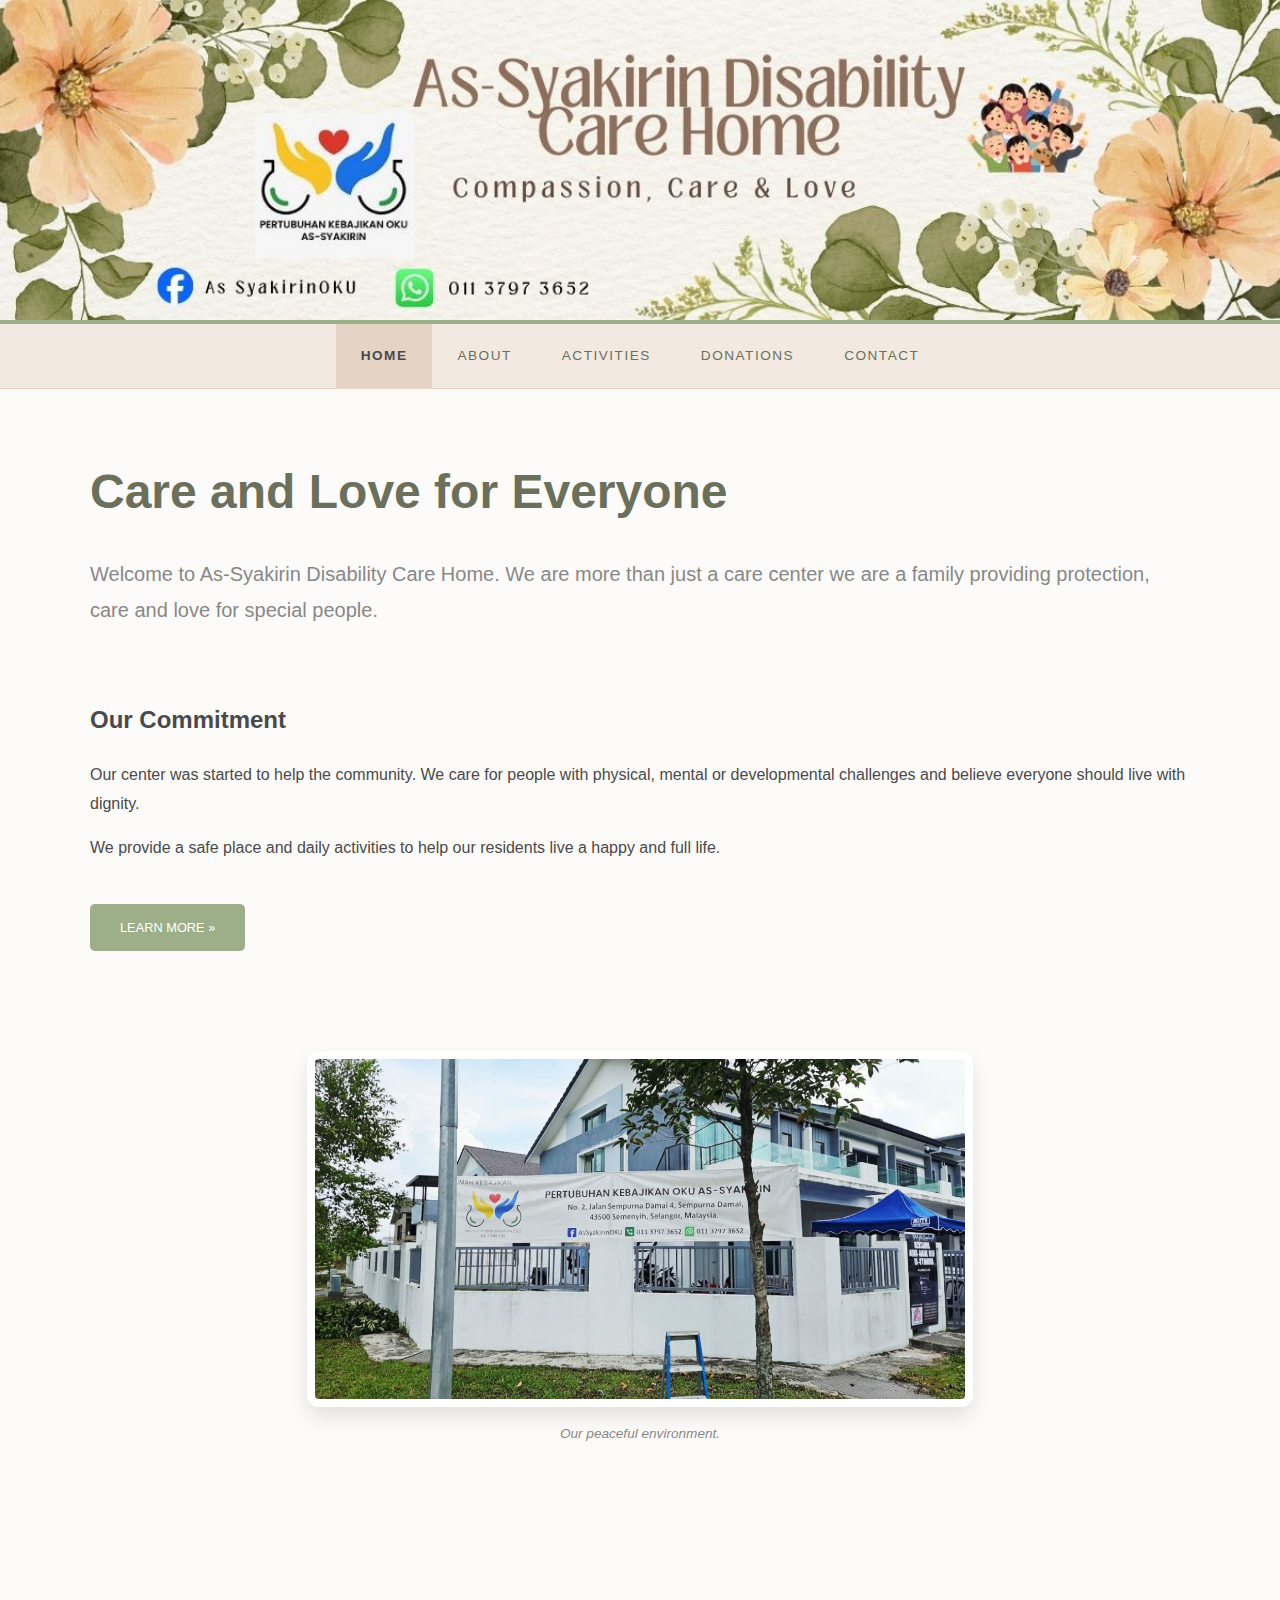
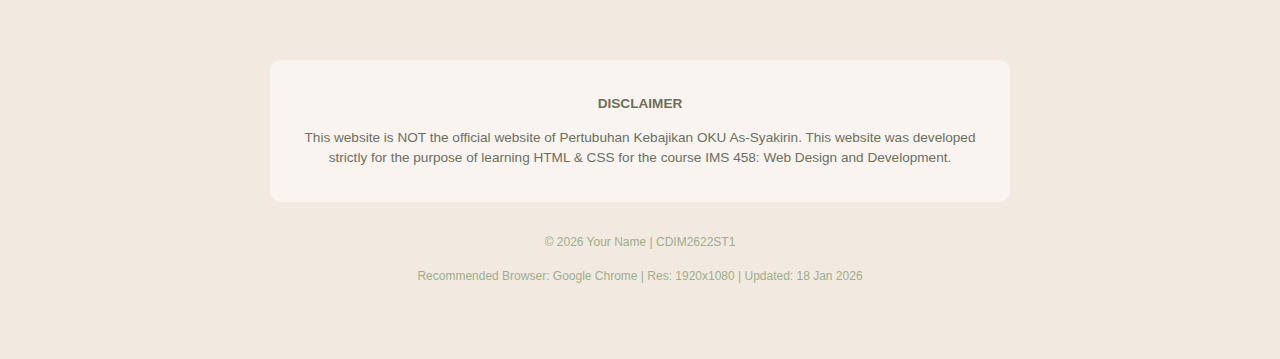
<file: index.html>
<!DOCTYPE html>
<html lang="en">
<head>
    <meta charset="UTF-8">
    <meta name="viewport" content="width=device-width, initial-scale=1.0">
    <meta name="description" content="Official learning project website for Pertubuhan Kebajikan OKU As-Syakirin. Providing care and support for people with disabilities.">
    <meta name="keywords" content="OKU, As-Syakirin, Charity Malaysia, Disability Care, IMS458">
    <meta name="author" content="NUR Farahiyah">
    
    <title>Home | Pertubuhan Kebajikan OKU As-Syakirin</title>
    
    <link rel="stylesheet" href="css-style.css">
</head>
<body>

    <header>
        <div class="header-container">
            <img src="banner as syakirin 1.jpg" alt="Pertubuhan Kebajikan OKU As-Syakirin" class="header-banner">
        </div>
    </header>

    <nav>
        <ul>
            <li><a href="index.html" class="active">Home</a></li>
            <li><a href="about.html">About</a></li>
            <li><a href="activities.html">Activities</a></li>
            <li><a href="donations.html">Donations</a></li>
            <li><a href="contact.html">Contact</a></li>
        </ul>
    </nav>

    <main class="main-wrapper">

        <section class="hero-section">
    <h1>Care and Love for Everyone</h1>
    <p class="lead-text">
        Welcome to As-Syakirin Disability Care Home. We are more than just a care center 
        we are a family providing protection, care and love for special people.
    </p>
</section>

        <section class="intro-grid">
            <div class="text-content">
                <h2>Our Commitment</h2>

               <p>
    Our center was started to help the community. We care for people with physical, mental 
    or developmental challenges and believe everyone should live with dignity.
</p>
<p>
    We provide a safe place and daily activities to help our residents live a happy and full life.
</p>

<a href="about.html" class="btn-link">Learn More &raquo;</a>

</div>

            <div class="image-content">
                <img src="as syakirin center 2.jpg" alt="As-Syakirin Center" class="featured-img">
                <p class="caption">Our peaceful environment.</p>
            </div>

        </section>
    </main>

    <footer>
        <div class="footer-container">
            <div class="disclaimer-area">
                <p><strong>DISCLAIMER</strong></p>
                <p>This website is NOT the official website of Pertubuhan Kebajikan OKU As-Syakirin. This website was developed strictly for the purpose of learning HTML & CSS for the course IMS 458: Web Design and Development.</p>
            </div>
            
            <div class="footer-info">
                <p>&copy; 2026 Your Name | CDIM2622ST1</p>
                <p>Recommended Browser: Google Chrome | Res: 1920x1080 | Updated: 18 Jan 2026</p>
            </div>
        </div>
    </footer>

</body>
</html>
</file>
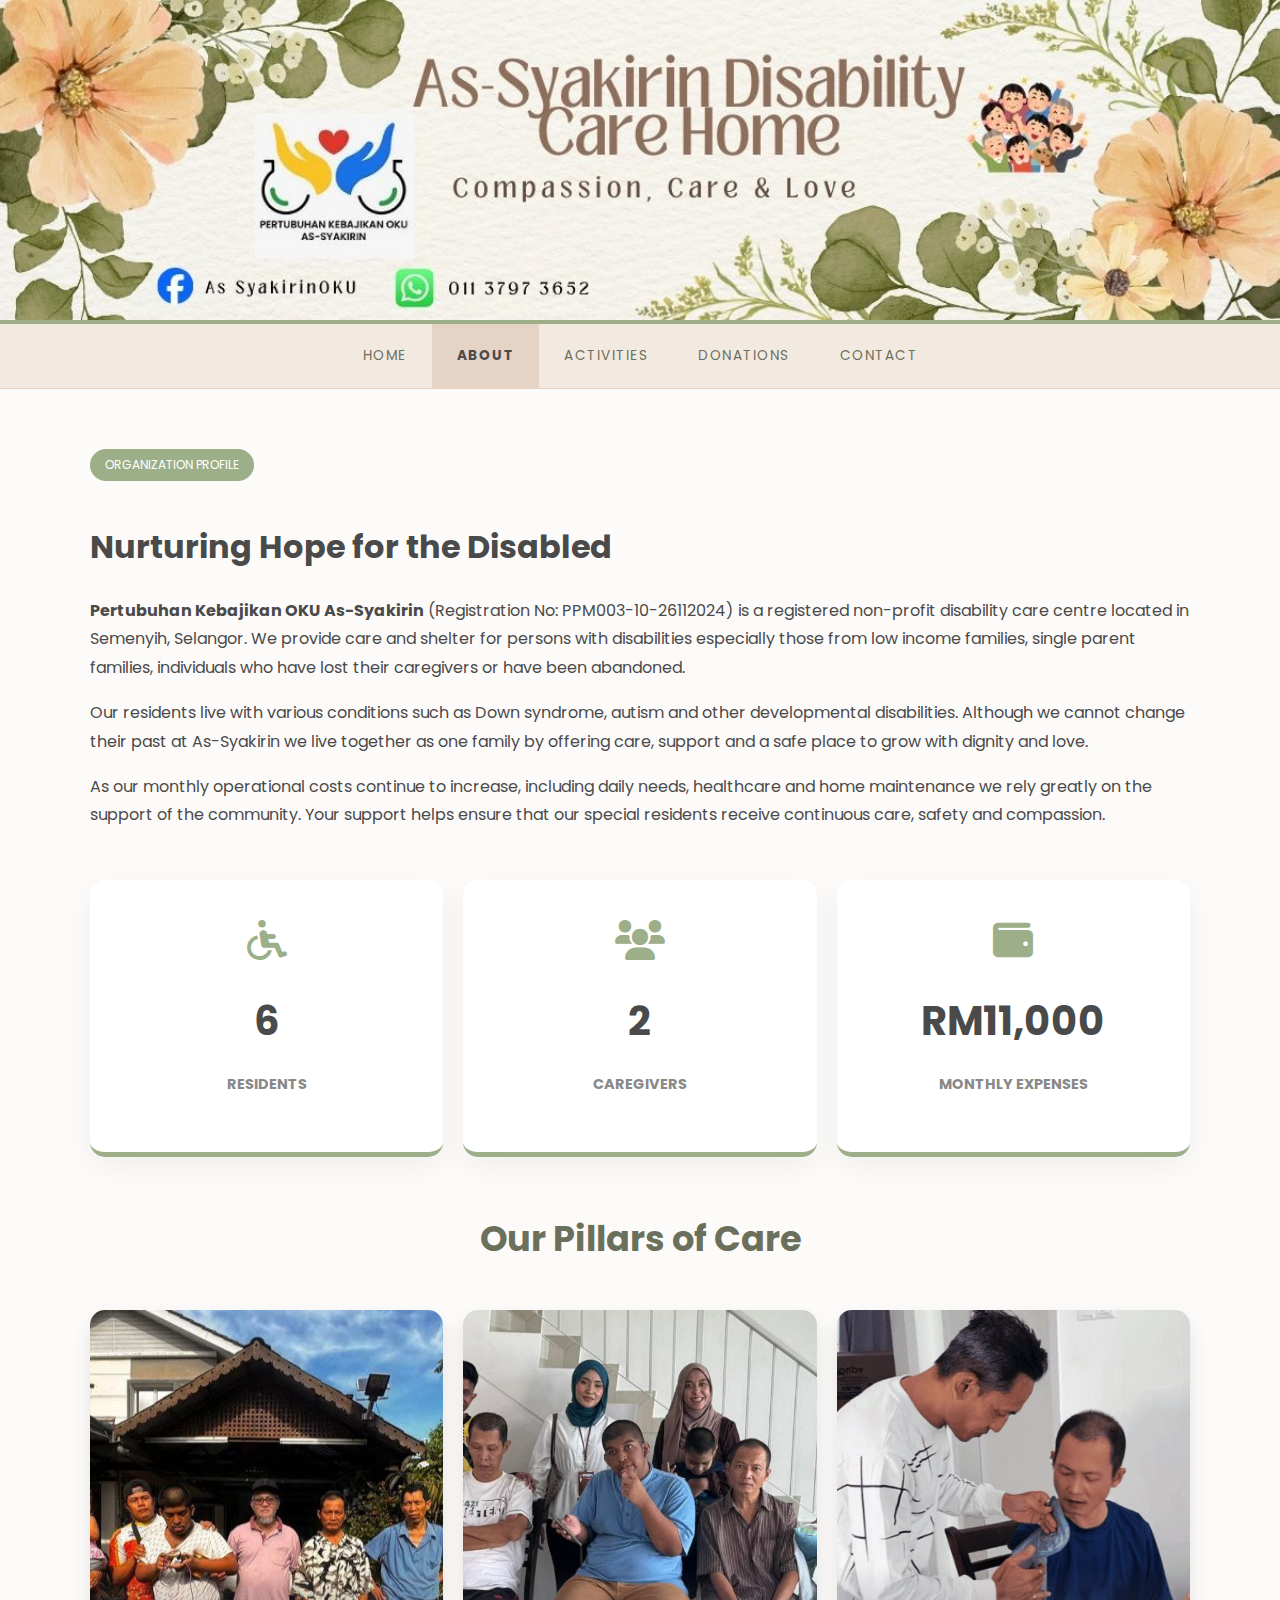
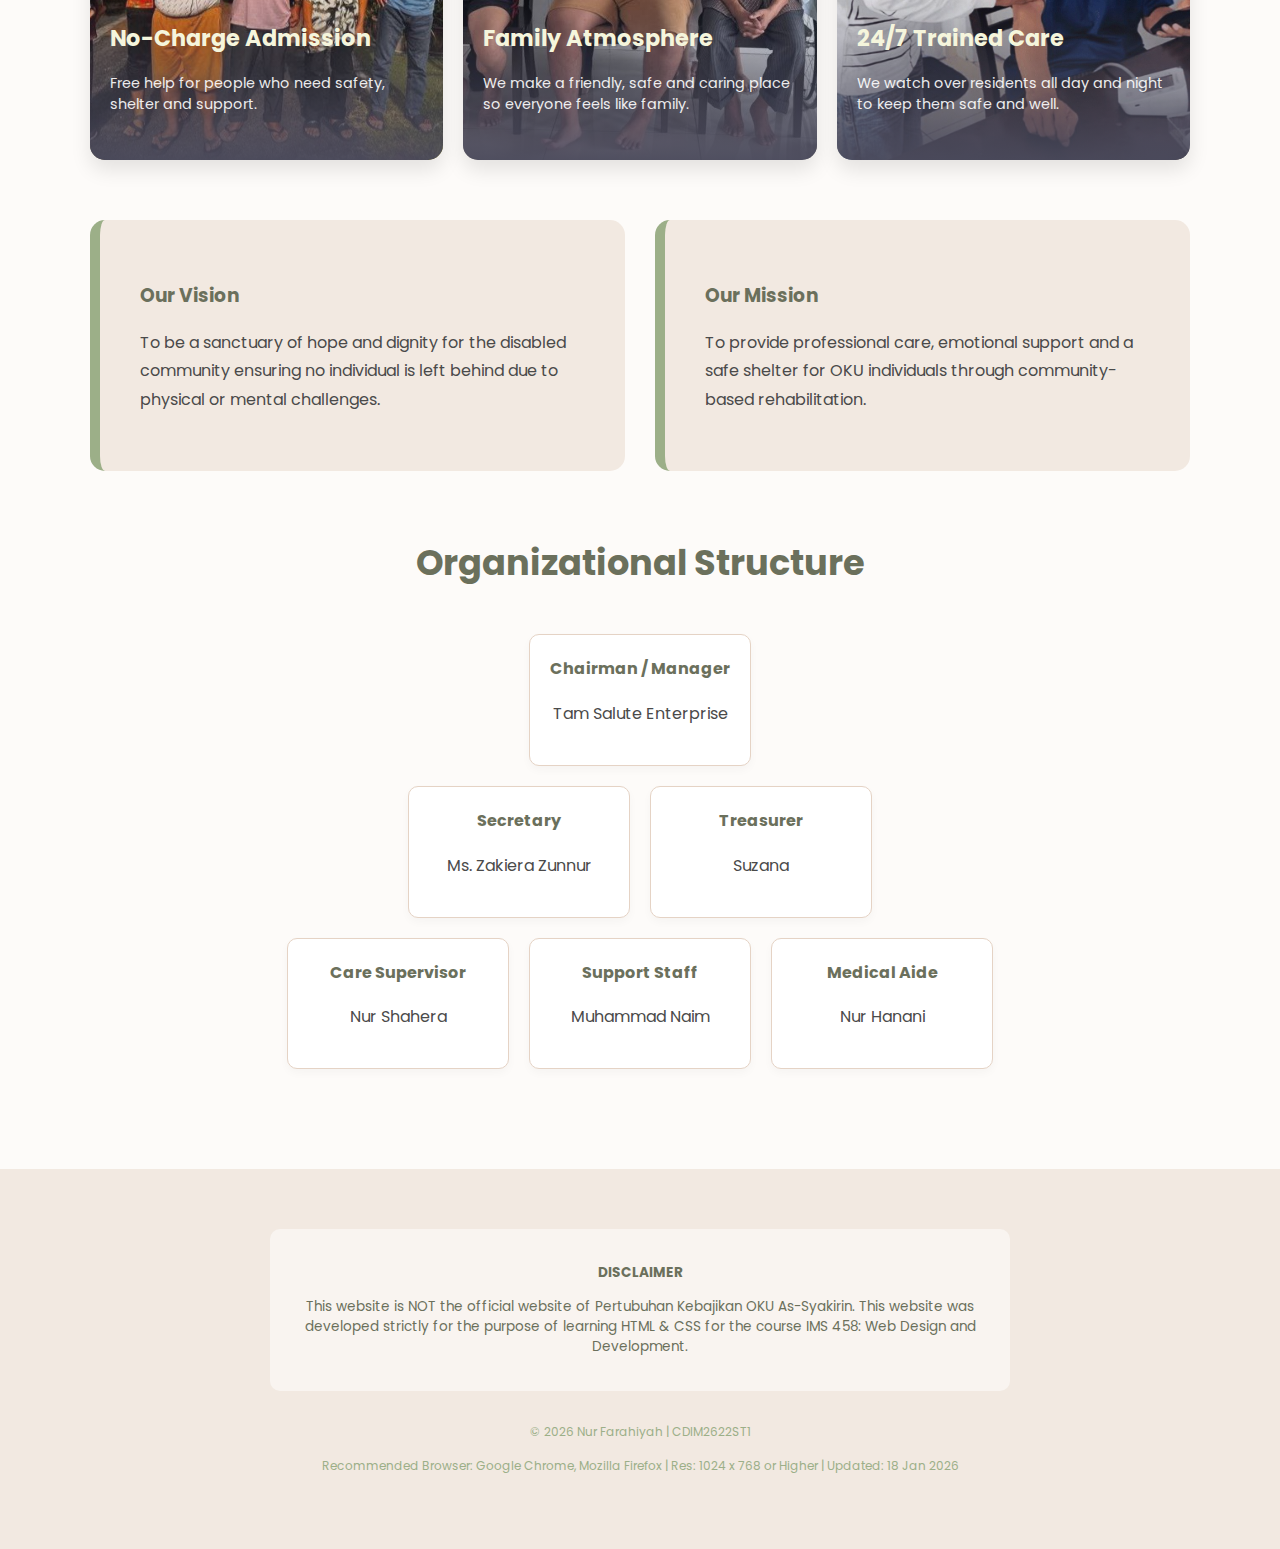
<file: about.html>
<!DOCTYPE html>
<html lang="en">
<head>
    <meta charset="UTF-8">
    <meta name="viewport" content="width=device-width, initial-scale=1.0">
    <meta name="description" content="Organization profile, vision, mission and statistics of As-Syakirin OKU Center Semenyih.">
    <meta name="author" content="Nur Farahiyah">
    <title>About Us | Pertubuhan Kebajikan OKU As-Syakirin</title>
    
    <link rel="stylesheet" href="https://fonts.googleapis.com/css2?family=Poppins:wght@300;400;600;700&display=swap">
    <link rel="stylesheet" href="https://cdnjs.cloudflare.com/ajax/libs/font-awesome/6.0.0/css/all.min.css">
    <link rel="stylesheet" href="css-style.css">
</head>
<body>

    <header>
        <div class="header-container">
            <img src="banner as syakirin 1.jpg" alt="About As-Syakirin" class="header-banner">
        </div>
    </header>

    <nav>
        <ul>
            <li><a href="index.html">Home</a></li>
            <li><a href="about.html" class="active">About</a></li>
            <li><a href="activities.html">Activities</a></li>
            <li><a href="donations.html">Donations</a></li>
            <li><a href="contact.html">Contact</a></li>
        </ul>
    </nav>

    <main class="main-wrapper">

        <section class="content-section">

    <div class="badge">Organization Profile</div>

    <h1>Nurturing Hope for the Disabled</h1>

    <p>
        <strong>Pertubuhan Kebajikan OKU As-Syakirin</strong>
        (Registration No: PPM003-10-26112024) is a registered non-profit disability care centre
        located in Semenyih, Selangor. We provide care and shelter for persons with disabilities
        especially those from low income families, single parent families, individuals who have
        lost their caregivers or have been abandoned.
    </p>

    <p>
        Our residents live with various conditions such as Down syndrome, autism and other
        developmental disabilities. Although we cannot change their past at As-Syakirin
        we live together as one family by offering care, support and a safe place to grow
        with dignity and love.
    </p>

    <p>
        As our monthly operational costs continue to increase, including daily needs,
        healthcare and home maintenance we rely greatly on the support of the community.
        Your support helps ensure that our special residents receive continuous care,
        safety and compassion.
    </p>

</section>

        <section class="stats-grid">
            <div class="stat-card">
                <i class="fas fa-wheelchair"></i>
                <h2>6</h2>
                <p>Residents</p>
            </div>
            <div class="stat-card">
                <i class="fas fa-users"></i>
                <h2>2</h2>
                <p>Caregivers</p>
            </div>
            <div class="stat-card">
                <i class="fas fa-wallet"></i>
                <h2>RM11,000</h2>
                <p>Monthly Expenses</p>
            </div>
        </section>

        <section class="features-section">
            <h2 class="section-title">Our Pillars of Care</h2>
            <div class="features-grid">
                <div class="feature-item">
                    <img src="free intake.jpg" alt="Admission System">
                    <div class="feature-overlay">
                        <h3>No-Charge Admission</h3>
                        <p>Free help for people who need safety, shelter and support.</p>
                    </div>
                </div>
                <div class="feature-item">
                    <img src="family atmosphere.jpg" alt="Family Environment">
                    <div class="feature-overlay">
                        <h3>Family Atmosphere</h3>
                        <p>We make a friendly, safe and caring place so everyone feels like family.</p>
                    </div>
                </div>
                <div class="feature-item">
                    <img src="trained care 1.jpg" alt="Trained Care">
                    <div class="feature-overlay">
                        <h3>24/7 Trained Care</h3>
                        <p>We watch over residents all day and night to keep them safe and well.</p>
                    </div>
                </div>
            </div>
        </section>

        <section class="mission-vision-grid">
            <div class="box-card">
                <h3>Our Vision</h3>
                <p>To be a sanctuary of hope and dignity for the disabled community ensuring no individual is left behind due to physical or mental challenges.</p>
            </div>
            <div class="box-card">
                <h3>Our Mission</h3>
                <p>To provide professional care, emotional support and a safe shelter for OKU individuals through community-based rehabilitation.</p>
            </div>
        </section>

        <section class="org-section">
            <h2 class="section-title">Organizational Structure</h2>
            <div class="org-chart">
                <div class="chart-row">
                    <div class="chart-node top">
                        <strong>Chairman / Manager</strong>
                        <p>Tam Salute Enterprise</p>
                    </div>
                </div>
                <div class="chart-row">
                    <div class="chart-node middle">
                        <strong>Secretary</strong>
                        <p>Ms. Zakiera Zunnur</p>
                    </div>
                    <div class="chart-node middle">
                        <strong>Treasurer</strong>
                        <p>Suzana</p>
                    </div>
                </div>
                <div class="chart-row">
                    <div class="chart-node bottom">
                        <strong>Care Supervisor</strong>
                        <p>Nur Shahera</p>
                    </div>
                    <div class="chart-node bottom">
                        <strong>Support Staff</strong>
                        <p>Muhammad Naim</p>
                    </div>
                    <div class="chart-node bottom">
                        <strong>Medical Aide</strong>
                        <p>Nur Hanani</p>
                    </div>
                </div>
            </div>
        </section>
    </main>

   <footer>
    <div class="footer-container">
        <div class="disclaimer-area">
            <p><strong>DISCLAIMER</strong></p>
            <p>This website is NOT the official website of Pertubuhan Kebajikan OKU As-Syakirin. This website was developed strictly for the purpose of learning HTML & CSS for the course IMS 458: Web Design and Development.</p>
        </div>
        
        <div class="footer-info">
            <p>&copy; 2026 Nur Farahiyah | CDIM2622ST1</p>
            <p>Recommended Browser: Google Chrome, Mozilla Firefox | Res: 1024 x 768 or Higher | Updated: 18 Jan 2026</p>
        </div>
    </div>
</footer>

</body>
</html>
</file>
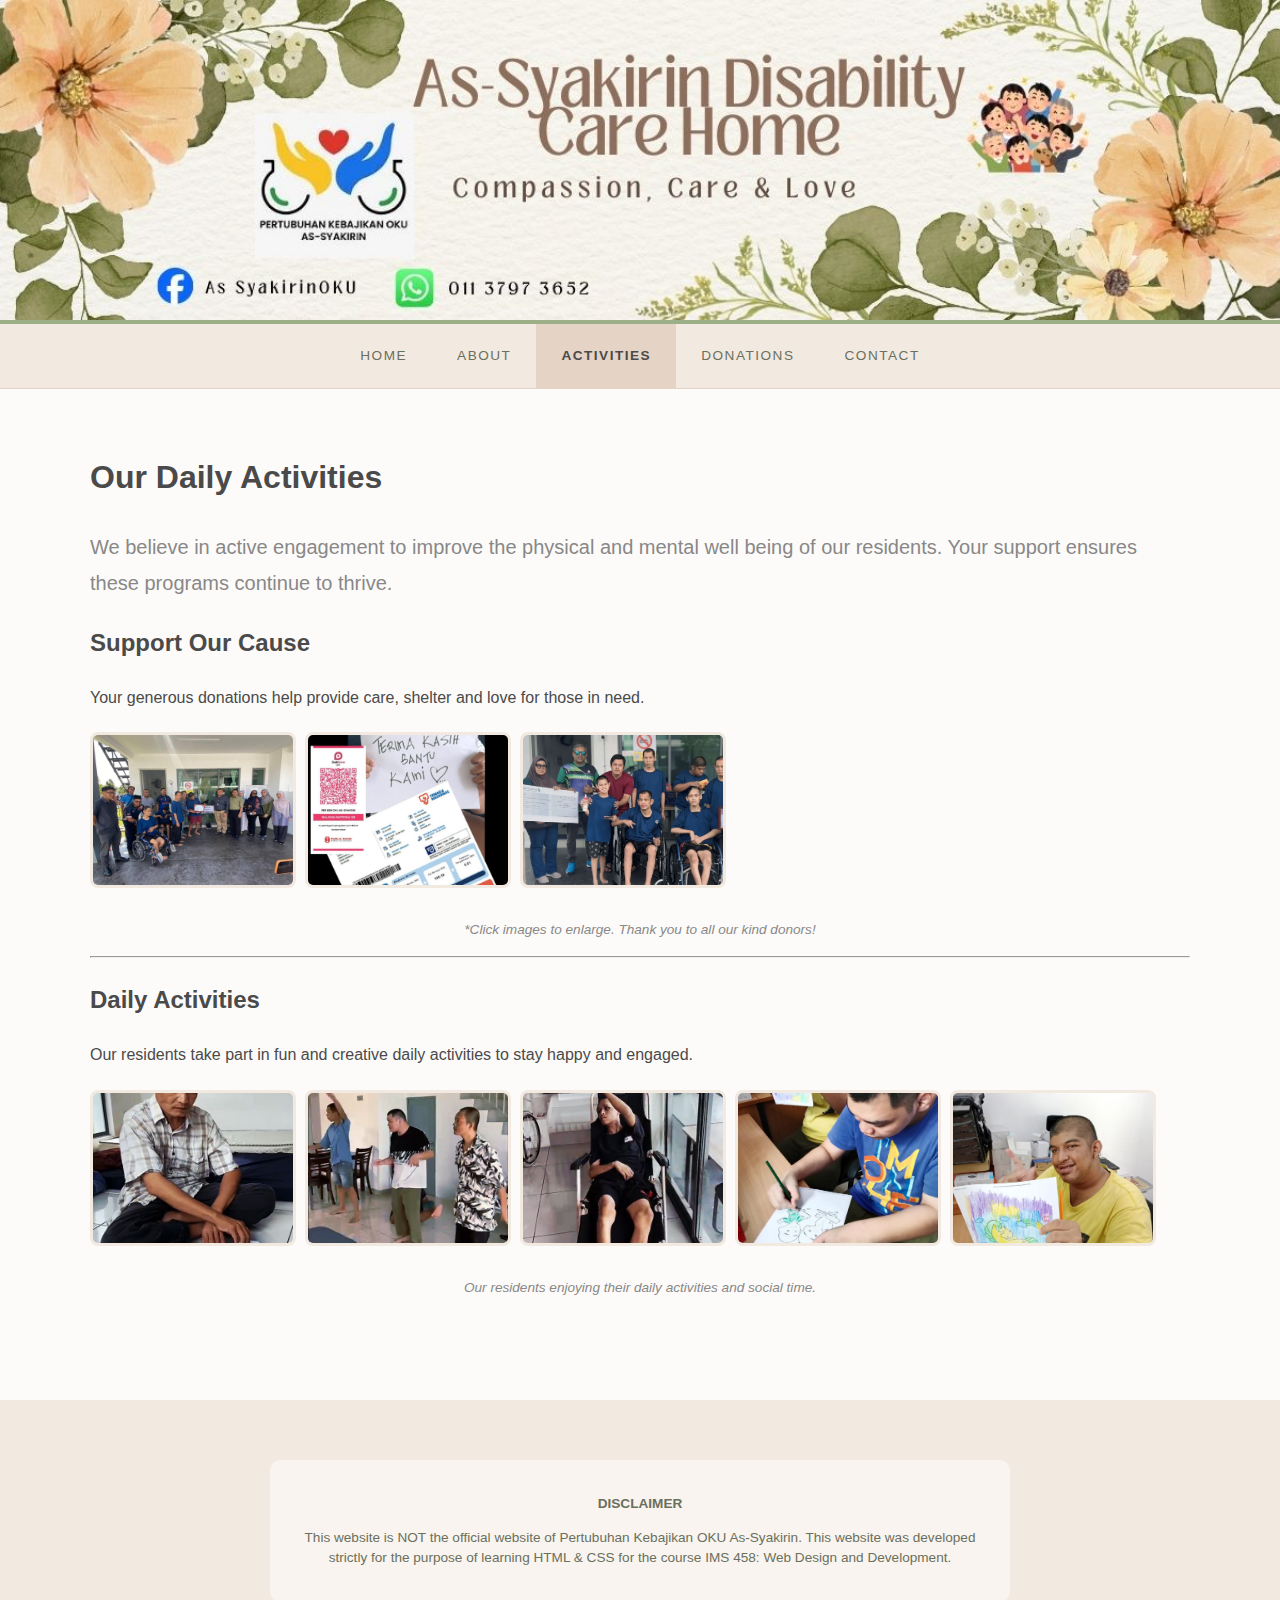
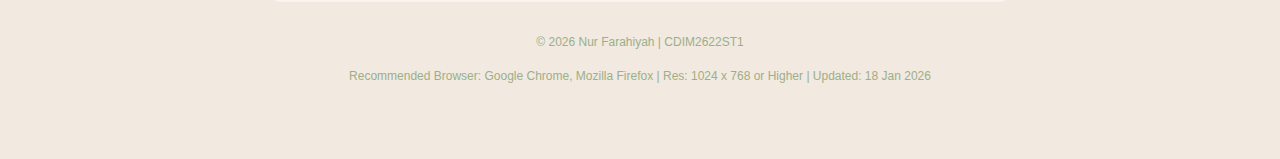
<file: activities.html>
<!DOCTYPE html>
<html lang="en">
<head>
    <meta charset="UTF-8">
    <meta name="viewport" content="width=device-width, initial-scale=1.0">
    <meta name="description" content="Activities and rehabilitation programs at As-Syakirin OKU Center.">
    <meta name="author" content="Nur Farahiyah">
    <title>Activities | Pertubuhan Kebajikan OKU As-Syakirin</title>
    <link rel="stylesheet" href="css-style.css">
</head>
<body>

    <header>
        <div class="header-container">
            <img src="banner as syakirin 1.jpg" alt="Activities at As-Syakirin" class="header-banner">
        </div>
    </header>

    <nav>
        <ul>
            <li><a href="index.html">Home</a></li>
            <li><a href="about.html">About</a></li>
            <li><a href="activities.html" class="active">Activities</a></li>
            <li><a href="donations.html">Donations</a></li>
            <li><a href="contact.html">Contact</a></li>
        </ul>
    </nav>

    <main class="main-wrapper">
        <section class="content-section">
            <h1>Our Daily Activities</h1>
            <p class="lead-text">We believe in active engagement to improve the physical and mental well being of our residents. Your support ensures these programs continue to thrive.</p>
        </section>


    <section class="donations">

    <h2>Support Our Cause</h2>

    <p>Your generous donations help provide care, shelter and love for those in need.</p>
    <div class="thumbnail-gallery">

        <a href="donation activities 1.jpg" target="_blank">
            <img src="donation activities 1.jpg" alt="Donation Impact" class="thumb">
        </a>

        <a href="donation activities 2.jpg" target="_blank">
            <img src="donation activities 2.jpg" alt="Donation Support" class="thumb">
        </a>

        <a href="donation activities 3.jpg" target="_blank">
            <img src="donation activities 3.jpg" alt="Donor Contribution" class="thumb">
        </a>

    </div>

    <p class="caption"><i>*Click images to enlarge. Thank you to all our kind donors!</i></p>
</section>


        <hr>

    <section class="daily-activities">

    <h2>Daily Activities</h2>

    <p>Our residents take part in fun and creative daily activities to stay happy and engaged.</p>

    <div class="thumbnail-gallery">

        <a href="activities 1.jpg" target="_blank">
            <img src="activities 1.jpg" alt="Daily Activity 1" class="thumb">
        </a>
        <a href="activities 2.jpg" target="_blank">
            <img src="activities 2.jpg" alt="Daily Activity 2" class="thumb">
        </a>
        <a href="activities 3.jpg" target="_blank">
            <img src="activities 3.jpg" alt="Daily Activity 3" class="thumb">
        </a>
        <a href="activities 4.jpg" target="_blank">
            <img src="activities 4.jpg" alt="Daily Activity 4" class="thumb">
        </a>
        <a href="activities 5.jpg" target="_blank">
            <img src="activities 5.jpg" alt="Daily Activity 5" class="thumb">
        </a>
    </div>
    <p class="caption"><i>Our residents enjoying their daily activities and social time.</i></p>

</section>


    </main>

    <footer>
    <div class="footer-container">
        <div class="disclaimer-area">
            <p><strong>DISCLAIMER</strong></p>
            <p>This website is NOT the official website of Pertubuhan Kebajikan OKU As-Syakirin. This website was developed strictly for the purpose of learning HTML & CSS for the course IMS 458: Web Design and Development.</p>
        </div>
        
        <div class="footer-info">
            <p>&copy; 2026 Nur Farahiyah | CDIM2622ST1</p>
            <p>Recommended Browser: Google Chrome, Mozilla Firefox | Res: 1024 x 768 or Higher | Updated: 18 Jan 2026</p>
        </div>
    </div>
</footer>

</body>
</html>
</file>
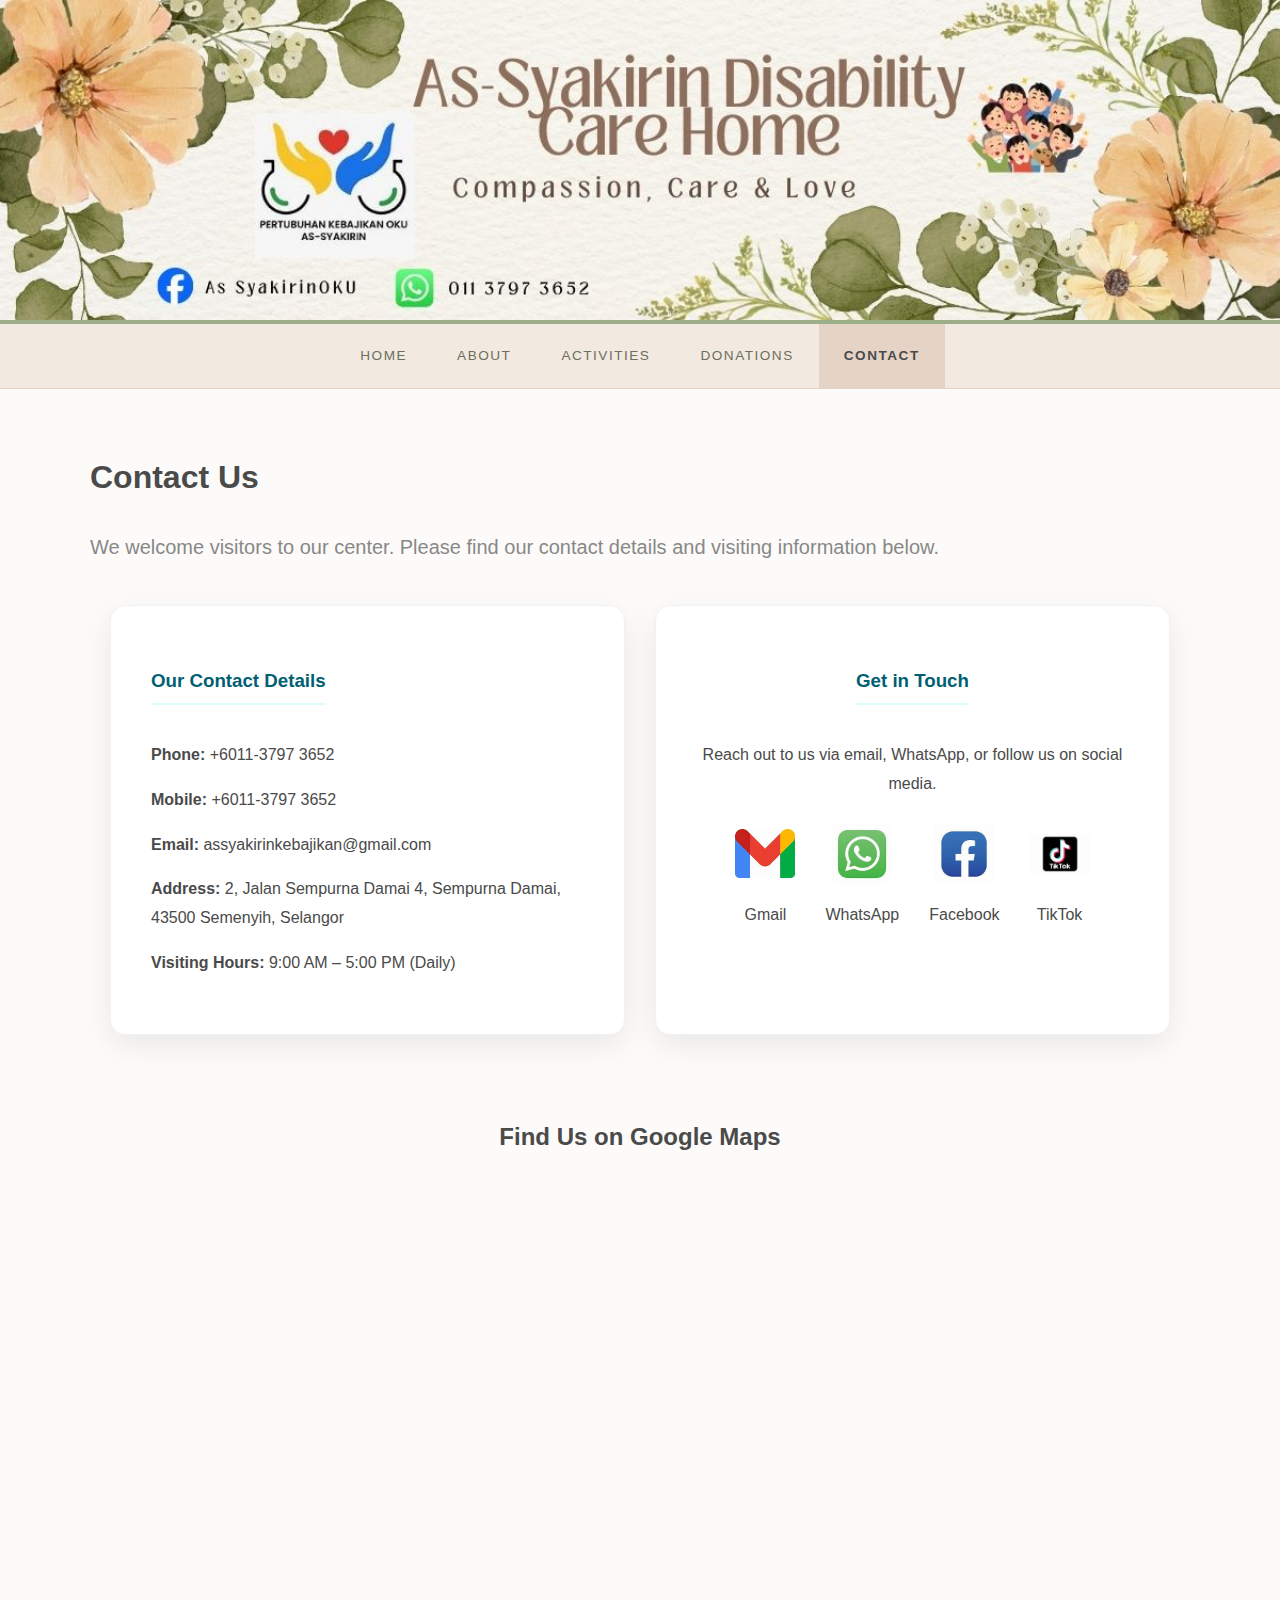
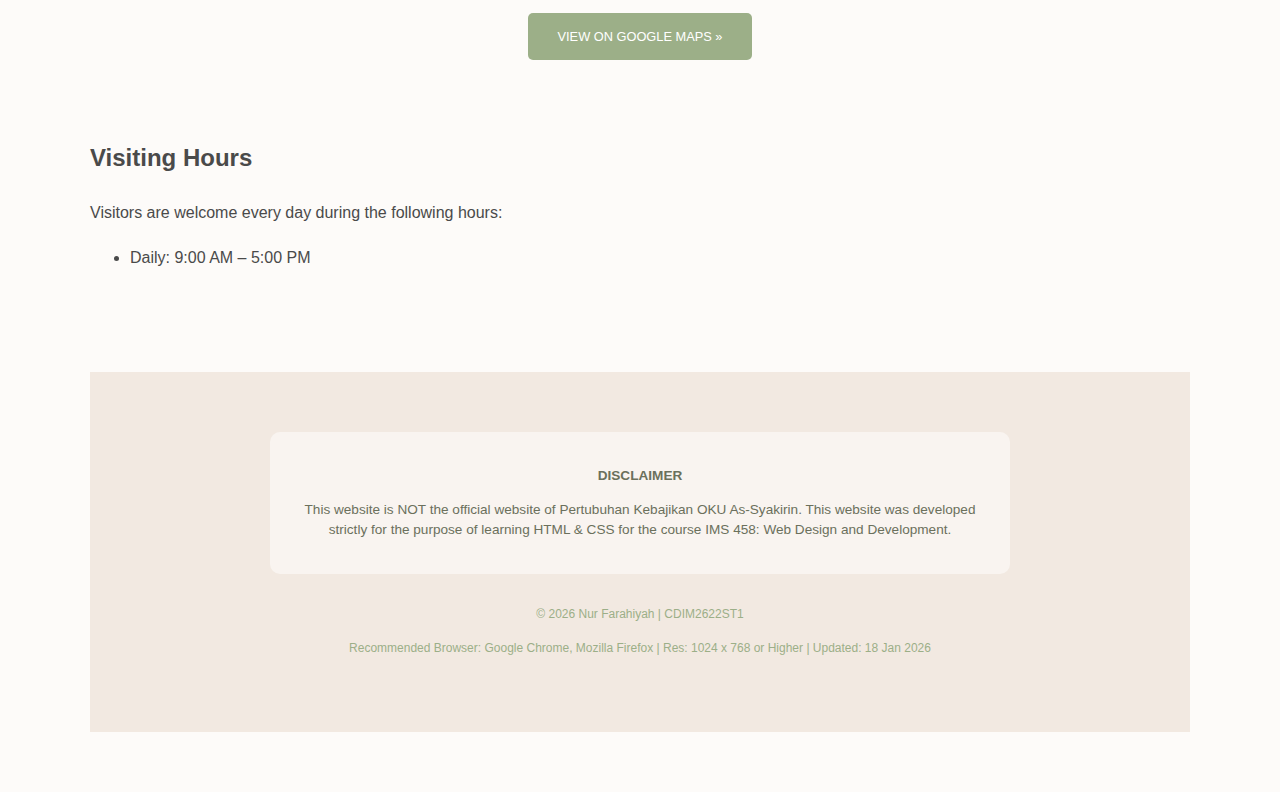
<file: contact.html>
<!DOCTYPE html>
<html lang="en">
<head>
    <meta charset="UTF-8">
    <meta name="viewport" content="width=device-width, initial-scale=1.0">
    <meta name="description" content="Contact Pertubuhan Kebajikan OKU As-Syakirin. Visit our center in Semenyih, Selangor.">
    <meta name="author" content="Nur Farahiyah">
    
    <title>Contact | Pertubuhan Kebajikan OKU As-Syakirin</title>
    <link rel="stylesheet" href="css-style.css">
</head>
<body>

    <header>
        <div class="header-container">
            <img src="banner as syakirin 1.jpg" alt="Pertubuhan Kebajikan OKU As-Syakirin" class="header-banner">
        </div>
    </header>

    <!-- Navigation menu same as index.html -->
    <nav>
        <ul>
            <li><a href="index.html">Home</a></li>
            <li><a href="about.html">About</a></li>
            <li><a href="activities.html">Activities</a></li>
            <li><a href="donations.html">Donations</a></li>
            <li><a href="contact.html" class="active">Contact</a></li>
        </ul>
    </nav>

   <main class="main-wrapper">
    <section class="content-section">
        <h1>Contact Us</h1>
        <p class="lead-text">We welcome visitors to our center. Please find our contact details and visiting information below.</p>
    </section>

    <div class="contact-grid-container">
        
        <div class="info-card">
            <h3>Our Contact Details</h3>
            <div class="info-details">
                <p><strong>Phone:</strong> +6011-3797 3652</p>
                <p><strong>Mobile:</strong> +6011-3797 3652</p>
                <p><strong>Email:</strong> assyakirinkebajikan@gmail.com</p>
                <p><strong>Address:</strong> 2, Jalan Sempurna Damai 4, Sempurna Damai, 43500 Semenyih, Selangor</p>
                <p><strong>Visiting Hours:</strong> 9:00 AM – 5:00 PM (Daily)</p>
            </div>
        </div>

        <div class="info-card center-card">
            <h3>Get in Touch</h3>
            <p>Reach out to us via email, WhatsApp, or follow us on social media.</p>
            
            <div class="contact-icons">
                <div class="icon-group">
                    <a href="mailto:assyakirinkebajikan@gmail.com"><img src="email.jpg" alt="Email" class="contact-icon"></a>
                    <span>Gmail</span>
                </div>
                <div class="icon-group">
                    <a href="https://wa.me/601137973652"><img src="WhatsApp.jpg" alt="WhatsApp" class="contact-icon"></a>
                    <span>WhatsApp</span>
                </div>
                <div class="icon-group">
                    <a href="https://www.facebook.com/share/17rQ4WZTKR/"><img src="Facebook.jpg" alt="Facebook" class="contact-icon"></a>
                    <span>Facebook</span>
                </div>
                <div class="icon-group">
                    <a href="https://www.tiktok.com/@as.syakirin1"><img src="tiktok.jpg" alt="TikTok" class="contact-icon"></a>
                    <span>TikTok</span>
                </div>
            </div>
        </div>
    </div>


        <!-- Google Maps -->
        <section class="map-section">
            <h2>Find Us on Google Maps</h2>

            <!-- Embedded map -->
            <iframe
                src="https://www.google.com/maps?q=Pertubuhan+Kebajikan+OKU+As-Syakirin,+Semenyih,+Selangor&output=embed"
                width="100%"
                height="400"
                style="border:0;"
                allowfullscreen=""
                loading="lazy">
            </iframe>


            <!-- Button to view in Google Maps -->
            <p style="text-align:center; margin-top:10px;">
                <a href="https://maps.app.goo.gl/xjSoixy4AiNuCTu87?g_st=atm" target="_blank" class="btn-link">
                    View on Google Maps &raquo;
                </a>
            </p>
        </section>


<!-- Visiting Hours -->
<section class="visiting-hours">
    <h2>Visiting Hours</h2>
    <p>Visitors are welcome every day during the following hours:</p>
    <ul>
        <li>Daily: 9:00 AM – 5:00 PM</li>
    </ul>
</section>


<footer>
    <div class="footer-container">
        <div class="disclaimer-area">
            <p><strong>DISCLAIMER</strong></p>
            <p>This website is NOT the official website of Pertubuhan Kebajikan OKU As-Syakirin. This website was developed strictly for the purpose of learning HTML & CSS for the course IMS 458: Web Design and Development.</p>
        </div>
        
        <div class="footer-info">
            <p>&copy; 2026 Nur Farahiyah | CDIM2622ST1</p>
            <p>Recommended Browser: Google Chrome, Mozilla Firefox | Res: 1024 x 768 or Higher | Updated: 18 Jan 2026</p>
        </div>
    </div>
</footer>


</body>
</html>
</file>
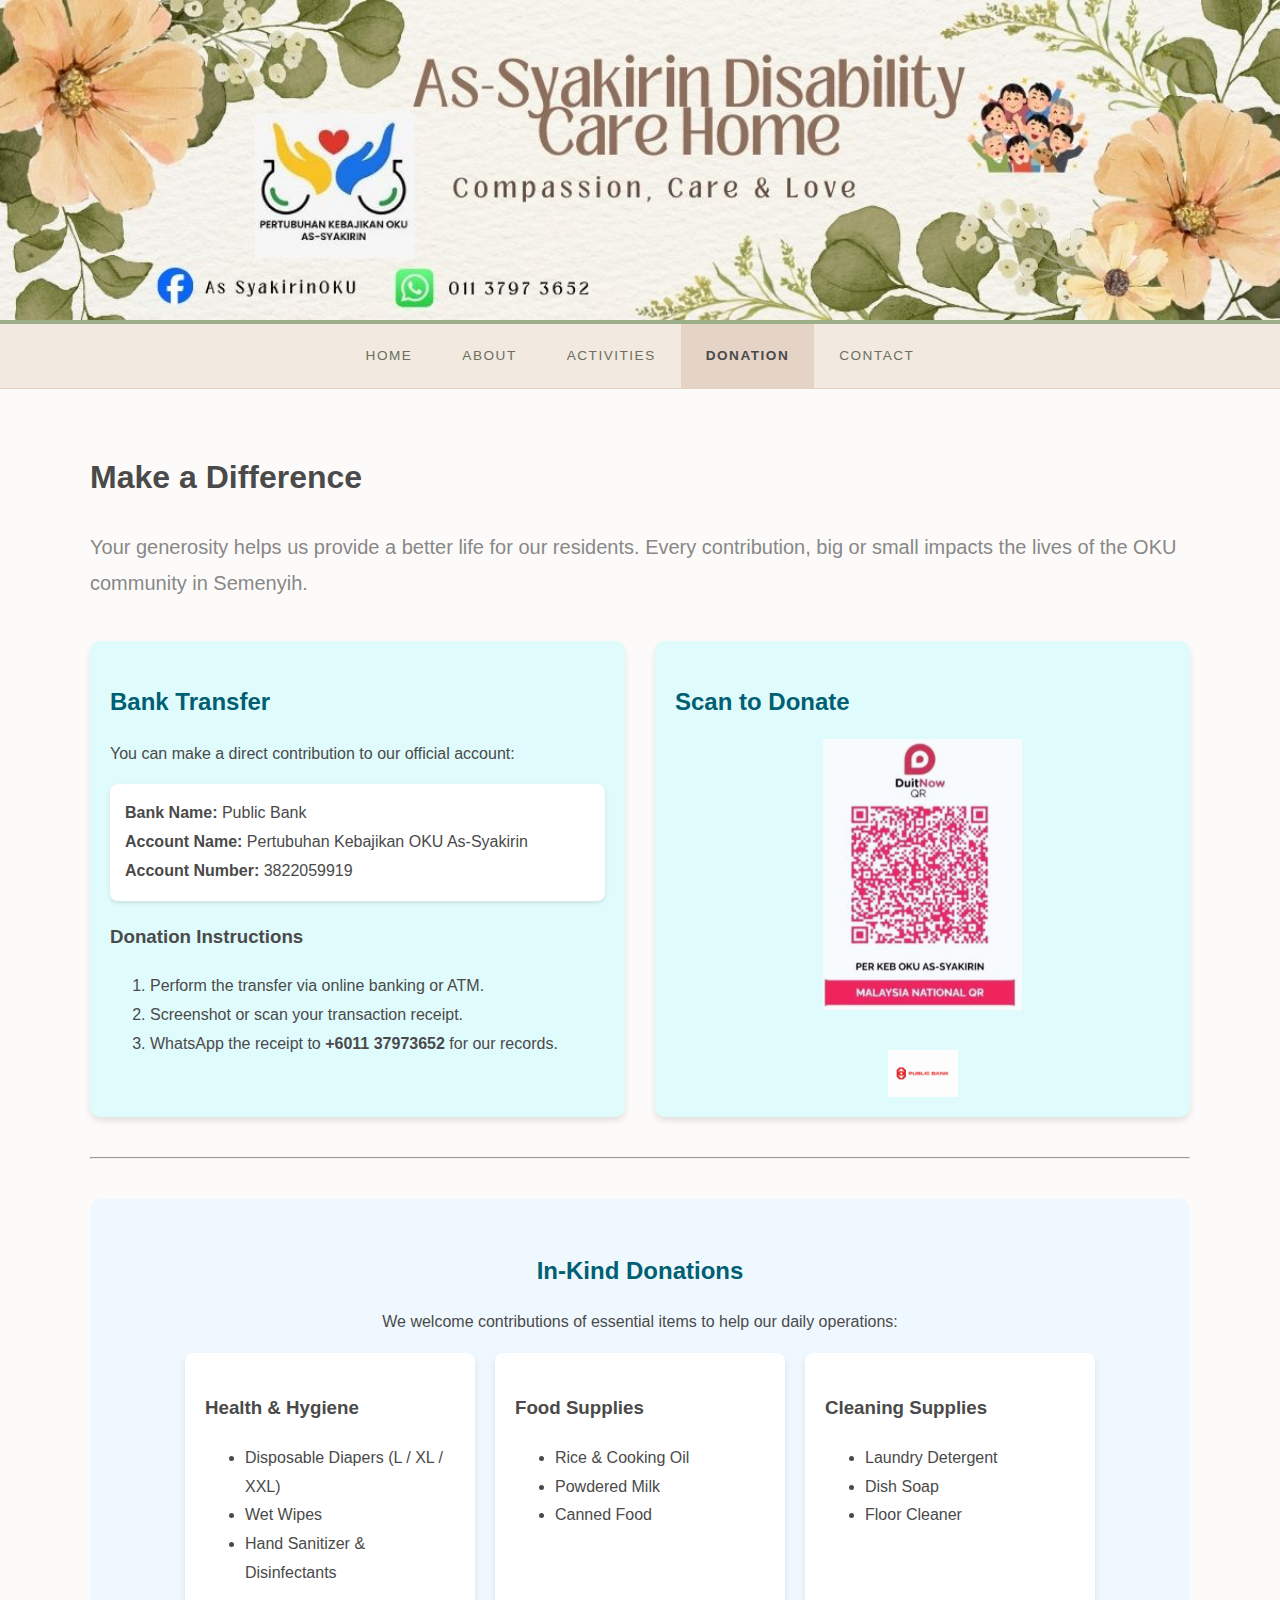
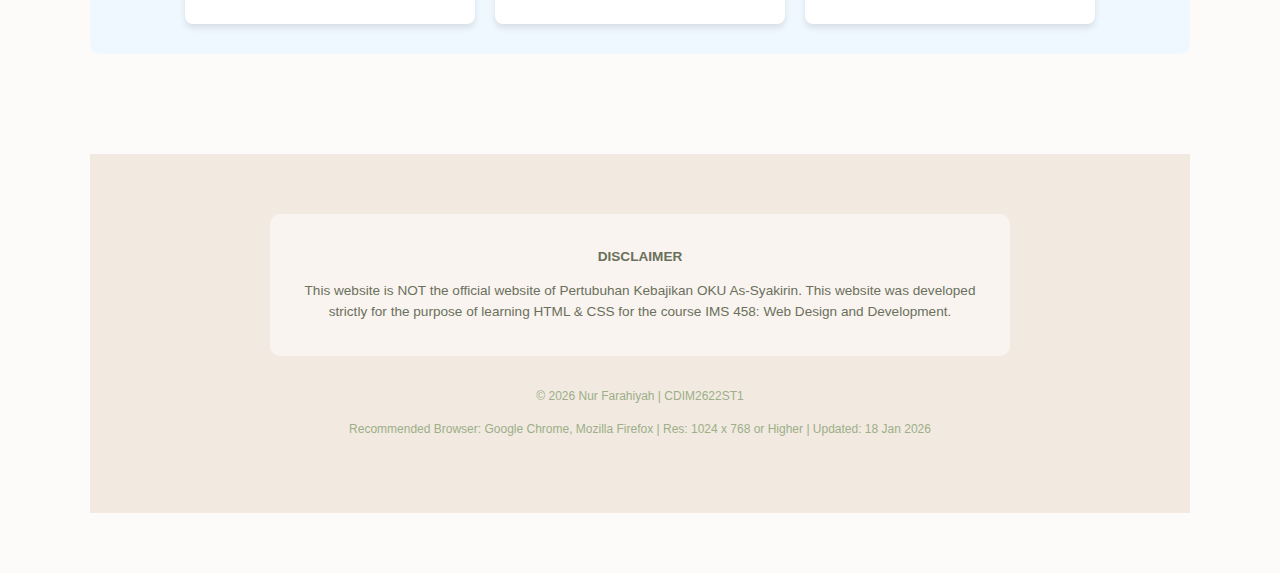
<file: donations.html>
<!DOCTYPE html>
<html lang="en">
<head>
    <meta charset="UTF-8">
    <meta name="viewport" content="width=device-width, initial-scale=1.0">
    <meta name="description" content="Support Pertubuhan Kebajikan OKU As-Syakirin through donations and in-kind contributions.">
    <meta name="author" content="Nur Farahiyah">
    <title>Donation | Pertubuhan Kebajikan OKU As-Syakirin</title>
    <link rel="stylesheet" href="css-style.css">
</head>
<body>

    <header>
        <div class="header-container">
            <img src="banner as syakirin 1.jpg" alt="Support As-Syakirin" class="header-banner">
        </div>
    </header>

    <nav>
        <ul>
            <li><a href="index.html">Home</a></li>
            <li><a href="about.html">About</a></li>
            <li><a href="activities.html">Activities</a></li>
            <li><a href="donation.html" class="active">Donation</a></li>
            <li><a href="contact.html">Contact</a></li>
        </ul>
    </nav>

    <main class="main-wrapper">
        <section class="content-section">
            <h1>Make a Difference</h1>
            <p class="lead-text">Your generosity helps us provide a better life for our residents. Every contribution, big or small impacts the lives of the OKU community in Semenyih.</p>
        </section>

        <section class="donation-grid">
            <div class="bank-info">
                <h2>Bank Transfer</h2>
                <p>You can make a direct contribution to our official account:</p>
                <div class="bank-card">
                    <strong>Bank Name:</strong> Public Bank<br>
                    <strong>Account Name:</strong> Pertubuhan Kebajikan OKU As-Syakirin<br>
                    <strong>Account Number:</strong> 3822059919
                </div>
                
                <h3>Donation Instructions</h3>
                <ol>
                    <li>Perform the transfer via online banking or ATM.</li>
                    <li>Screenshot or scan your transaction receipt.</li>
                    <li>WhatsApp the receipt to <strong>+6011 37973652</strong> for our records.</li>
                </ol>
            </div>

        <div class="qr-section">
  <h2>Scan to Donate</h2>

  <div class="qr-container">
    <!-- QR Code -->

<a href="Qr.jpg" target="_blank">

    <img src="Qr.jpg" alt="DuitNow QR Code" class="qr-image">
</a>

<div class="payment-methods">

    <img src="public bank.jpg" alt="Public Bank Donation" class="payment-icon">
  </a>

</div>

</section>

<hr>

<section class="inkind-section">
    <h2>In-Kind Donations</h2>
    <p>We welcome contributions of essential items to help our daily operations:</p>

    <div class="items-grid">
        <div class="item-box">
            <h3>Health & Hygiene</h3>
            <ul>
                <li>Disposable Diapers (L / XL / XXL)</li>
                <li>Wet Wipes</li>
                <li>Hand Sanitizer & Disinfectants</li>
            </ul>
        </div>

        <div class="item-box">
            <h3>Food Supplies</h3>
            <ul>
                <li>Rice & Cooking Oil</li>
                <li>Powdered Milk</li>
                <li>Canned Food</li>
            </ul>
        </div>

        <div class="item-box">
            <h3>Cleaning Supplies</h3>
            <ul>
                <li>Laundry Detergent</li>
                <li>Dish Soap</li>
                <li>Floor Cleaner</li>
            </ul>
        </div>
    </div>
</section>

    <footer>
    <div class="footer-container">
        <div class="disclaimer-area">
            <p><strong>DISCLAIMER</strong></p>
            <p>This website is NOT the official website of Pertubuhan Kebajikan OKU As-Syakirin. This website was developed strictly for the purpose of learning HTML & CSS for the course IMS 458: Web Design and Development.</p>
        </div>
        
        <div class="footer-info">
            <p>&copy; 2026 Nur Farahiyah | CDIM2622ST1</p>
            <p>Recommended Browser: Google Chrome, Mozilla Firefox | Res: 1024 x 768 or Higher | Updated: 18 Jan 2026</p>
        </div>
    </div>
</footer>

</body>
</html>
</file>
<file: css-style.css>
/* ============================================================
   1. GLOBAL STYLES & COLOR PALETTE
   ============================================================ */
/* Putih: #FFFFFF
   Beige: #F5F5DC (atau #F2E9E1)
   Sage Green: #8A9A5B (atau #9CAF88)
   Charcoal (Text): #4A4A4A
*/

body {
    font-family: 'Inter', 'Poppins', 'Segoe UI', Arial, sans-serif;
    line-height: 1.8;
    margin: 0;
    padding: 0;
    background-color: #FDFBF9; /* Warm White */
    color: #4A4A4A;
}

/* --- Header --- */
.header-banner {
    width: 100%;
    max-height: 400px;
    object-fit: cover;
    display: block;
    border-bottom: 4px solid #9CAF88; 
}

/* --- Navigation --- */
nav {
    background-color: #F2E9E1;
    border-bottom: 1px solid #E5D3C5;
    position: sticky;
    top: 0;
    z-index: 100;
}

nav ul {
    list-style: none;
    margin: 0;
    padding: 0;
    display: flex;
    justify-content: center;
}

nav ul li a {
    display: block;
    color: #6B705C;
    padding: 20px 25px;
    text-decoration: none;
    font-size: 0.85rem;
    text-transform: uppercase;
    letter-spacing: 1.5px;
    transition: 0.3s;
}

nav ul li a:hover, nav ul li a.active {
    color: #4A4A4A;
    background-color: #E5D3C5;
    font-weight: bold;
}

/* --- Global Layout --- */
.main-wrapper {
    max-width: 1100px;
    margin: 60px auto;
    padding: 0 20px;
}

/* ============================================================
   2. HOME PAGE (INDEX.HTML) SPECIFIC STYLES
   ============================================================ */
.hero-section h1 {
    font-size: 3rem;
    font-weight: 700;
    color: #6B705C;
    margin-bottom: 20px;
}

.lead-text {
    font-size: 1.25rem;
    color: #888;
}

.intro-grid {
    display: flex;
    gap: 60px;
    align-items: center;
    flex-wrap: wrap;
    margin-top: 50px;
}

/* --- THE IMAGE FIX YOU ASKED FOR --- */
.image-content {
    text-align: center;
    margin: 40px auto;
    padding: 0 20px;
}

.featured-img {
    width: 100%;
    max-width: 650px; /* This prevents it from being "besar gila" */
    height: auto;
    display: block;
    margin: 0 auto 15px; /* Centers the image */
    border-radius: 12px;
    border: 8px solid #FFFFFF; /* Changed to White as requested for a clean look */
    box-shadow: 0 10px 20px rgba(0, 0, 0, 0.1); /* Soft shadow */
    transition: 0.4s;
}

.caption {
    font-size: 0.85rem;
    color: #888;
    margin-top: 8px;
    text-align: center;
    display: block;
    font-style: italic;
}
/* ---------------------------------- */

.btn-link {
    display: inline-block;
    margin-top: 25px;
    padding: 12px 30px;
    background-color: #9CAF88;
    color: #ffffff;
    text-decoration: none;
    font-size: 0.8rem;
    text-transform: uppercase;
    border-radius: 5px;
    transition: 0.3s;
}

.btn-link:hover {
    background-color: #6B705C;
    box-shadow: 0 4px 15px rgba(156, 175, 136, 0.3);
}

/* ============================================================
   3. ABOUT PAGE (ABOUT.HTML) SPECIFIC STYLES
   ============================================================ */

/* --- Badge & Section Titles --- */
.badge {
    background-color: #9CAF88;
    color: white;
    padding: 5px 15px;
    border-radius: 20px;
    font-size: 0.75rem;
    display: inline-block;
    margin-bottom: 15px;
    text-transform: uppercase;
}

.section-title {
    text-align: center;
    color: #6B705C;
    margin-bottom: 40px;
    font-size: 2.2rem;
}

/* --- Stats Grid (3 Boxes for Residents, Caregivers, Expenses) --- */
.stats-grid {
    display: grid;
    grid-template-columns: repeat(3, 1fr);
    gap: 20px;
    margin: 50px 0;
}

.stat-card {
    background: #FFFFFF;
    padding: 40px 20px;
    border-radius: 15px;
    text-align: center;
    box-shadow: 0 10px 30px rgba(0,0,0,0.05);
    border-bottom: 5px solid #9CAF88; 
    transition: 0.3s ease;
}

.stat-card:hover { transform: translateY(-10px); }

.stat-card i { font-size: 2.5rem; color: #9CAF88; margin-bottom: 15px; }

.stat-card h2 { font-size: 2.5rem; color: #4A4A4A; margin: 10px 0; }

.stat-card p { font-weight: bold; color: #888; text-transform: uppercase; font-size: 0.9rem; }

/* --- Features Grid (Image with Text Overlays) --- */
.features-grid {
    display: grid;
    grid-template-columns: repeat(auto-fit, minmax(300px, 1fr));
    gap: 20px;
    margin-bottom: 60px;
}

.feature-item {
    position: relative;
    overflow: hidden;
    border-radius: 15px;
    height: 450px;
    box-shadow: 0 10px 20px rgba(0,0,0,0.1);
}

.feature-item img {
    width: 100%;
    height: 100%;
    object-fit: cover;
    transition: 0.6s ease;
}

.feature-overlay {
    position: absolute;
    bottom: 0;
    left: 0;
    right: 0;
    background: linear-gradient(transparent, rgba(74, 74, 92, 0.95)); 
    color: white;
    padding: 30px 20px;
}

.feature-overlay h3 { color: #F5F5DC; margin-bottom: 10px; font-size: 1.4rem; }

.feature-overlay p { font-size: 0.9rem; line-height: 1.5; opacity: 0.9; }

.feature-item:hover img { transform: scale(1.1); }

/* --- Vision & Mission Boxes --- */
.mission-vision-grid {
    display: grid;
    grid-template-columns: 1fr 1fr;
    gap: 30px;
    margin-bottom: 60px;
}

.box-card {
    background: #F2E9E1;
    padding: 40px;
    border-radius: 15px;
    border-left: 10px solid #9CAF88;
}

.box-card h3 { color: #6B705C; margin-bottom: 15px; }

/* --- Organizational Chart Nodes --- */
.org-chart { text-align: center; margin-top: 40px; }

.chart-row { display: flex; justify-content: center; gap: 20px; margin-bottom: 20px; flex-wrap: wrap; }

.chart-node {
    background: #FFFFFF;
    padding: 20px;
    border-radius: 10px;
    border: 1px solid #E5D3C5;
    min-width: 180px;
    box-shadow: 0 4px 10px rgba(0,0,0,0.03);
}

.chart-node strong { display: block; color: #6B705C; }


/* ============================================================
   6. ACTIVITIES PAGE (ACTIVITIES.HTML) - THUMBNAIL GALLERY
   ============================================================ */

.activity-group {
    margin: 40px 0;
}

.activity-group h2 {
    color: #6B705C; 
    border-bottom: 2px solid #F2E9E1; 
    display: inline-block;
    margin-bottom: 20px;
}

.thumbnail-gallery {
    display: flex;
    flex-wrap: wrap;
    gap: 15px;
    margin: 20px 0;
}

.thumbnail-gallery a {
    flex: 1 1 180px; 
    max-width: 200px;
    text-decoration: none; 
}

.thumb {
    width: 100%;
    height: 150px;
    object-fit: cover;
    border-radius: 8px;
    border: 3px solid #F2E9E1; 
    transition: transform 0.3s ease, border-color 0.3s ease, box-shadow 0.3s ease;
}

.thumb:hover {
    transform: scale(1.05);
    border-color: #9CAF88; 
    box-shadow: 0 5px 15px rgba(156, 175, 136, 0.3);
}

/* ===========================
   DONATION SECTION
=========================== */
.donation-grid {
    display: flex;
    flex-wrap: wrap;
    gap: 30px;
    margin: 40px 0;
    justify-content: center;
}

.bank-info, .qr-section {
    flex: 1 1 400px;
    background-color: #e0fbfc;
    padding: 20px;
    border-radius: 10px;
    box-shadow: 0px 4px 6px rgba(0,0,0,0.1);
}

.bank-info h2, .qr-section h2 {
    color: #005f73;
    margin-bottom: 15px;
}

.bank-card {
    background-color: #fff;
    padding: 15px;
    border-radius: 8px;
    margin-bottom: 15px;
    box-shadow: 0px 2px 4px rgba(0,0,0,0.1);
}

.qr-container {
    text-align: center;
}

.qr-image {
    max-width: 200px;
    margin-bottom: 10px;
}

.payment-methods {
  display: flex;
  justify-content: center;
  align-items: center;
  flex-wrap: wrap;
  gap: 15px;
  margin-top: 20px;
}

.payment-icon {
  width: 70px;  
  height: auto; 
  cursor: pointer;
  transition: transform 0.2s ease;
}

.payment-icon:hover {
  transform: scale(1.1);
}

/* Container to align cards horizontally */
.contact-grid-container {
    display: flex;
    gap: 30px;
    justify-content: center;
    flex-wrap: wrap; 
    margin: 40px auto;
    max-width: 1100px;
    padding: 0 20px;
}

/* Individual Card Styling */
.info-card {
    background: #ffffff;
    border-radius: 15px;
    padding: 40px;
    flex: 1;
    min-width: 350px;
    box-shadow: 0 10px 30px rgba(0, 0, 0, 0.08); 
    border: 1px solid #f1f1f1;
    transition: transform 0.3s ease;
}

.info-card:hover {
    transform: translateY(-5px); 
}

.center-card {
    text-align: center;
}

.info-card h3 {
    color: #005f73;
    margin-bottom: 20px;
    border-bottom: 2px solid #e0fbfc;
    display: inline-block;
    padding-bottom: 5px;
}

/* Social Media Icon Groups */
.contact-icons {
    display: flex;
    justify-content: center;
    gap: 30px;
    margin-top: 25px;
}

.icon-group {
    display: flex;
    flex-direction: column; 
    align-items: center;
    gap: 8px;
}

.contact-icon {
    width: 60px;
    height: 60px;
    object-fit: contain;
    transition: transform 0.3s ease;
}

.contact-icon:hover {
    transform: scale(1.15); 
}

/* ===========================
   IN-KIND DONATIONS SECTION
=========================== */
.inkind-section {
    background-color: #f0f8ff; 
    padding: 30px 20px;
    border-radius: 10px;
    margin: 40px 0;
    text-align: center;
}

.inkind-section h2 {
    color: #005f73;
    margin-bottom: 10px;
}

.items-grid {
    display: flex;
    justify-content: center;
    gap: 20px;
    flex-wrap: wrap;
}

.item-box {
    background-color: #ffffff;
    padding: 20px;
    border-radius: 8px;
    width: 250px;
    box-shadow: 0 4px 6px rgba(0,0,0,0.1);
    text-align: left;
}

/* ===========================
    GOOGLE MAPS SECTION
=========================== */
.map-section {
    max-width: 1100px; 
    margin: 40px auto; 
    padding: 20px;
    text-align: center;
}

.map-container {
    border-radius: 15px; 
    overflow: hidden; 
    box-shadow: 0 10px 30px rgba(0, 0, 0, 0.1); 
    border: 1px solid #f1f1f1;
    margin-bottom: 20px;
}

.map-section iframe {
    display: block; 
}

/* ============================================================
   4. FOOTER (COMMON)
   ============================================================ */
footer {
    background-color: #F2E9E1; 
    padding: 60px 20px;
    margin-top: 100px;
    text-align: center;
}

.disclaimer-area {
    max-width: 700px;
    margin: 0 auto 30px;
    font-size: 0.85rem;
    color: #6B705C; 
    background: rgba(255, 255, 255, 0.5); 
    padding: 20px;
    border-radius: 10px;
    line-height: 1.5; 
}

.footer-info {
    font-size: 0.75rem;
    color: #9CAF88; 
    line-height: 1.8;
}

/* ============================================================
   5. RESPONSIVE DESIGN
   ============================================================ */
@media (max-width: 768px) {
    .hero-section h1 { font-size: 2.2rem; }
    .intro-grid, .stats-grid, .mission-vision-grid { grid-template-columns: 1fr; }
    .feature-item { height: 350px; }
    
    .disclaimer-area {
        width: 90%;
        padding: 15px;
    }

    .featured-img {
        max-width: 100%;
        border-width: 4px;
    }
}
</file>
